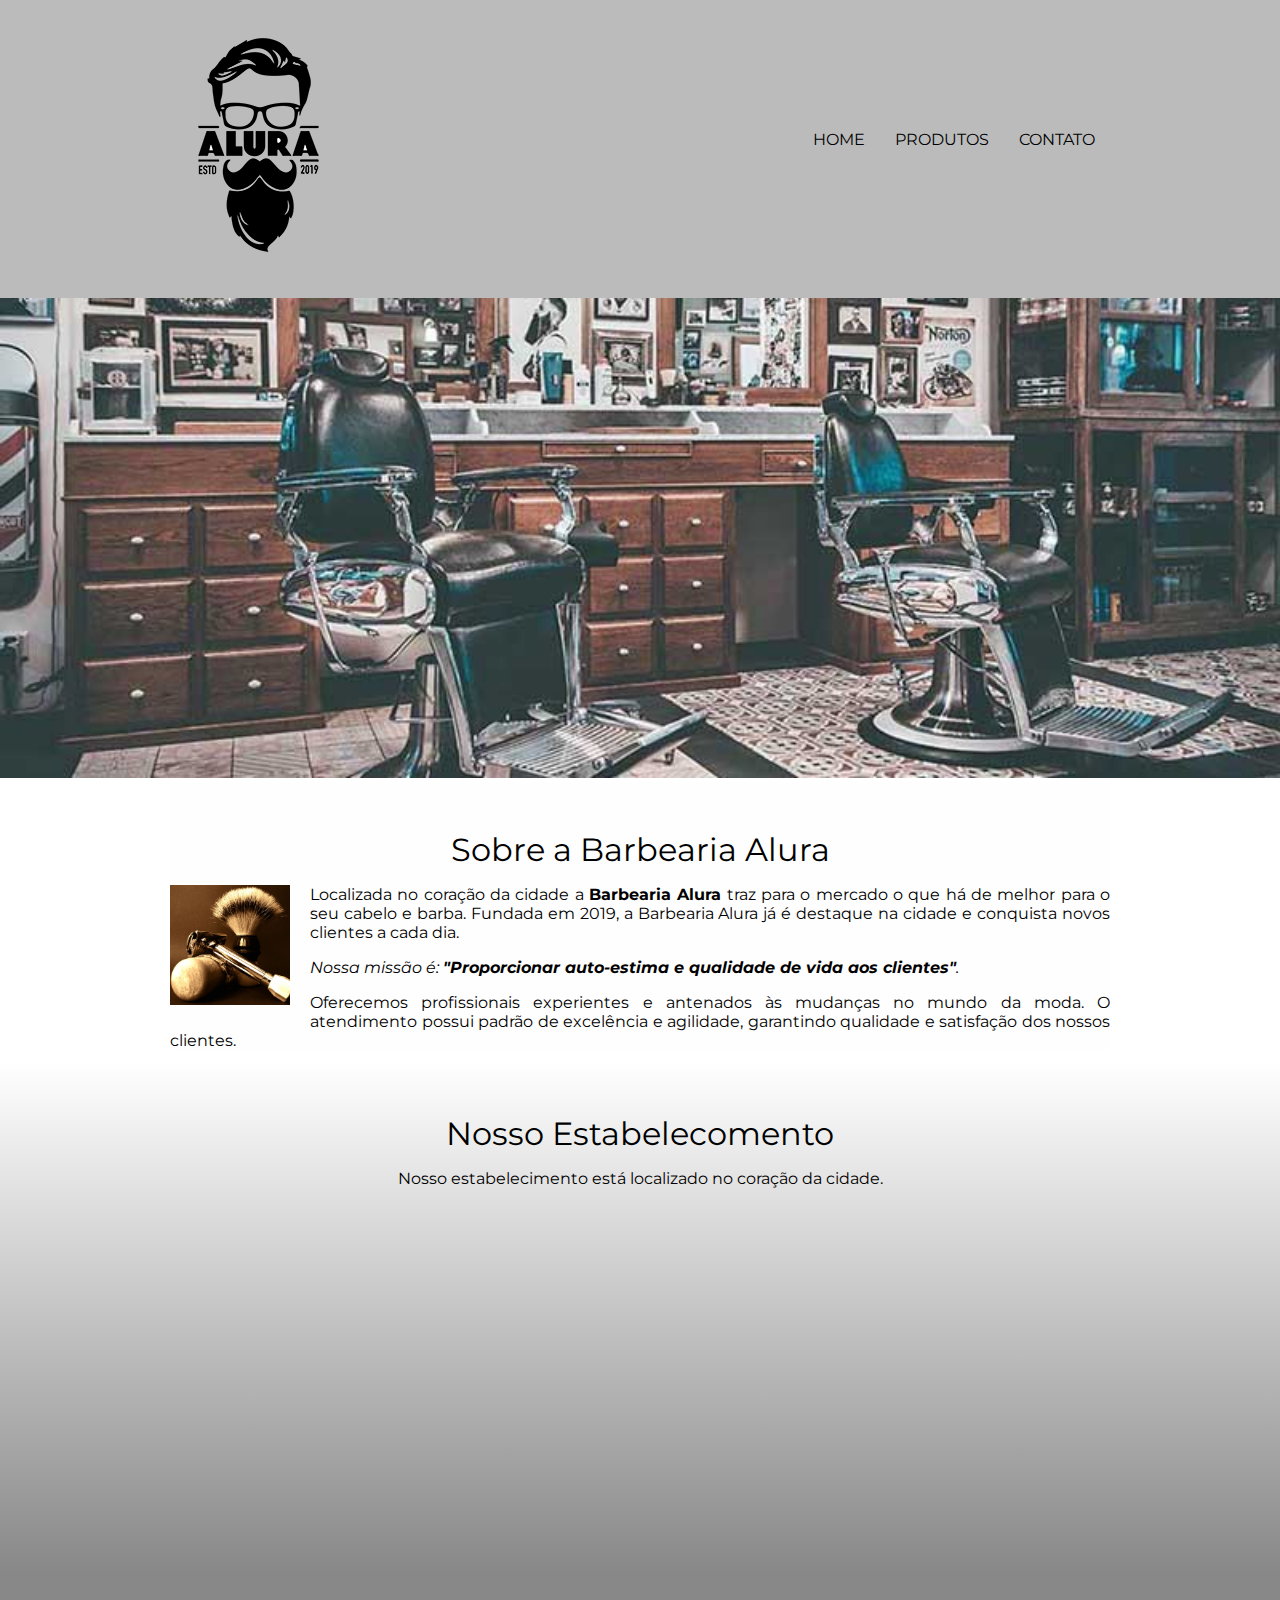
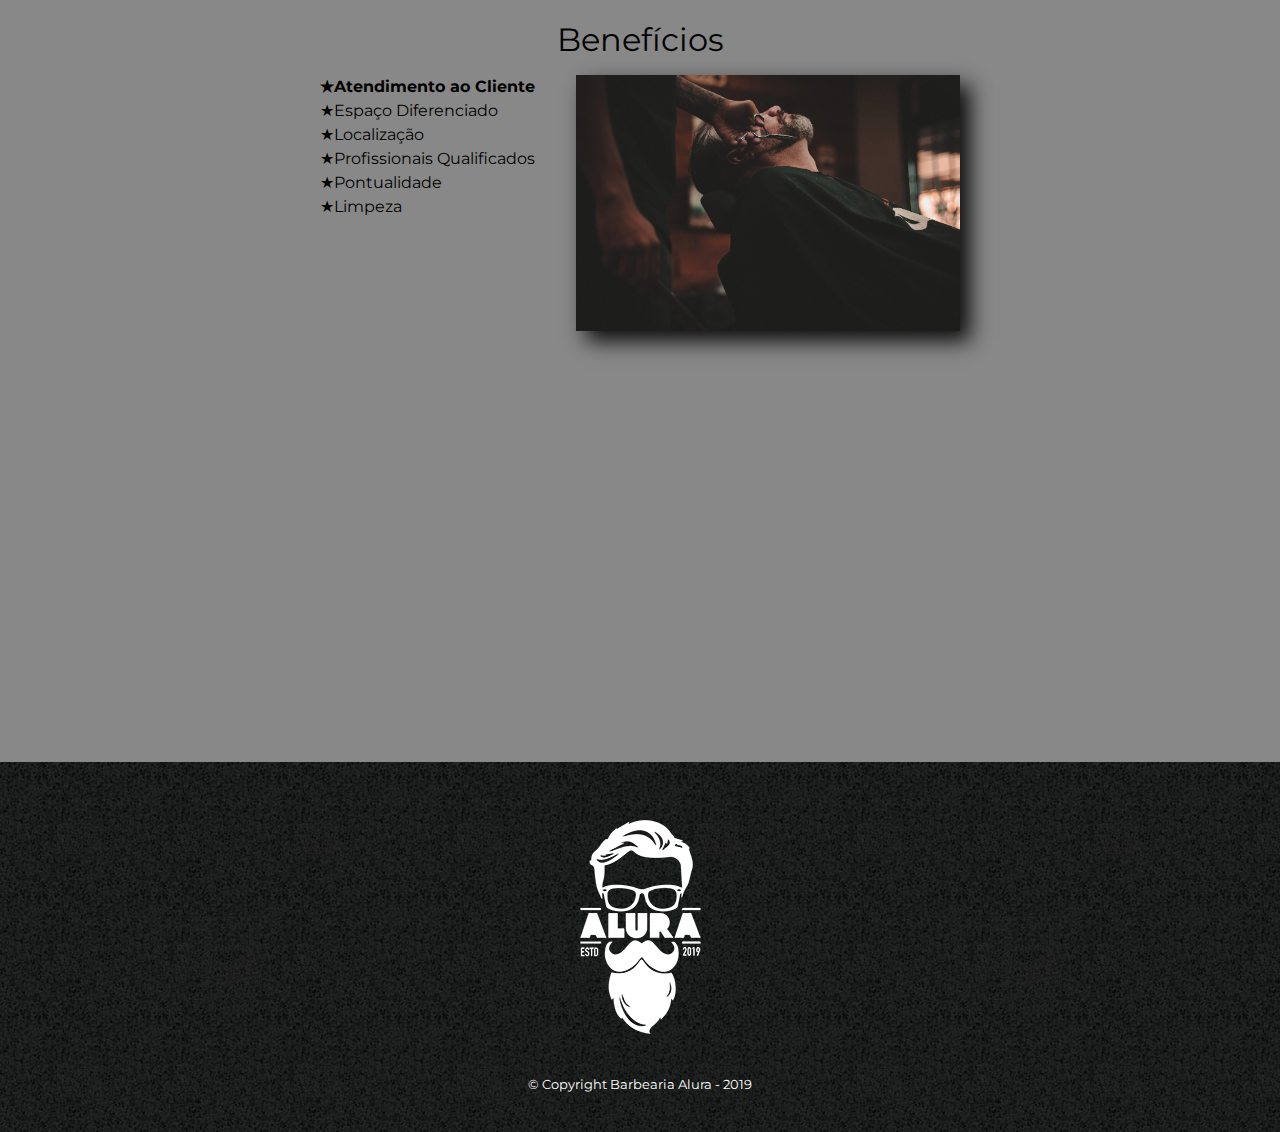
<file: index.html>
<!DOCTYPE html>
<html lang="pt-br">
  <head>
    <meta charset="UTF-8" />
    <meta http-equiv="X-UA-Compatible" content="IE=edge" />
    <meta name="viewport" content="width=device-width, initial-scale=1.0" />

    <link rel="stylesheet" href="./styles/style.css" />

    <link rel="preconnect" href="https://fonts.googleapis.com" />
    <link rel="preconnect" href="https://fonts.gstatic.com" crossorigin />
    <link
      href="https://fonts.googleapis.com/css2?family=Montserrat&display=swap"
      rel="stylesheet"
    />

    <title>Barbearia Alura</title>
  </head>

  <body>
    <header>
      <div class="header-box">
        <h1>
          <img
            src="./assets/images/produtos/logo.png"
            alt="Logo da Barbearia Alura"
          />
        </h1>

        <nav>
          <ul>
            <li><a href="./index.html">Home</a></li>
            <li><a href="./produtos.html">Produtos</a></li>
            <li><a href="./contato.html">Contato</a></li>
          </ul>
        </nav>
      </div>
    </header>

    <img class="banner" src="./assets/images/banner.jpg" alt="" />

    <main>
      <section class="principal">
        <h2 class="titulo-principal">Sobre a Barbearia Alura</h2>

        <img
          class="utensilios"
          src="./assets/images/utensilios.jpg"
          alt="Utensílios de um barbeiro."
        />

        <p>
          Localizada no coração da cidade a
          <strong>Barbearia Alura</strong> traz para o mercado o que há de
          melhor para o seu cabelo e barba. Fundada em 2019, a Barbearia Alura
          já é destaque na cidade e conquista novos clientes a cada dia.
        </p>

        <p id="missao">
          <em
            >Nossa missão é:
            <strong
              >"Proporcionar auto-estima e qualidade de vida aos
              clientes"</strong
            >.</em
          >
        </p>

        <p>
          Oferecemos profissionais experientes e antenados às mudanças no mundo
          da moda. O atendimento possui padrão de excelência e agilidade,
          garantindo qualidade e satisfação dos nossos clientes.
        </p>
      </section>

      <section class="map">
        <h3 class="titulo-principal">Nosso Estabelecomento</h3>

        <p>Nosso estabelecimento está localizado no coração da cidade.</p>

        <div class="map-content">
          <iframe
            src="https://www.google.com/maps/embed?pb=!1m18!1m12!1m3!1d3656.4416010973937!2d-46.63463424885103!3d-23.58849046840603!2m3!1f0!2f0!3f0!3m2!1i1024!2i768!4f13.1!3m3!1m2!1s0x94ce5ba6816fe839%3A0xda8627521b8e4b90!2sAlura!5e0!3m2!1spt-BR!2sbr!4v1675170134382!5m2!1spt-BR!2sbr"
            width="100%"
            height="300"
            style="border: 0"
            allowfullscreen=""
            loading="lazy"
            referrerpolicy="no-referrer-when-downgrade"
          ></iframe>
        </div>
      </section>

      <section class="beneficios">
        <h3 class="titulo-principal">Benefícios</h3>

        <div class="conteudo-beneficios">
          <ul class="lista-beneficios">
            <li class="items">Atendimento ao Cliente</li>
            <li class="items">Espaço Diferenciado</li>
            <li class="items">Localização</li>
            <li class="items">Profissionais Qualificados</li>
            <li class="items">Pontualidade</li>
            <li class="items">Limpeza</li>
          </ul>

          <img
            class="imagem-beneficios"
            src="./assets/images/beneficios.jpg"
            alt=""
          />
        </div>

        <div class="video">
          <iframe
            width="100%"
            height="315"
            src="https://www.youtube.com/embed/wcVVXUV0YUY"
            title="YouTube video player"
            frameborder="0"
            allow="accelerometer; autoplay; clipboard-write; encrypted-media; gyroscope; picture-in-picture; web-share"
            allowfullscreen
          ></iframe>
        </div>
      </section>
    </main>

    <footer>
      <img src="./assets/images/produtos/logo-branco.png" />
      <p class="copyright">&copy; Copyright Barbearia Alura - 2019</p>
    </footer>
  </body>
</html>
</file>
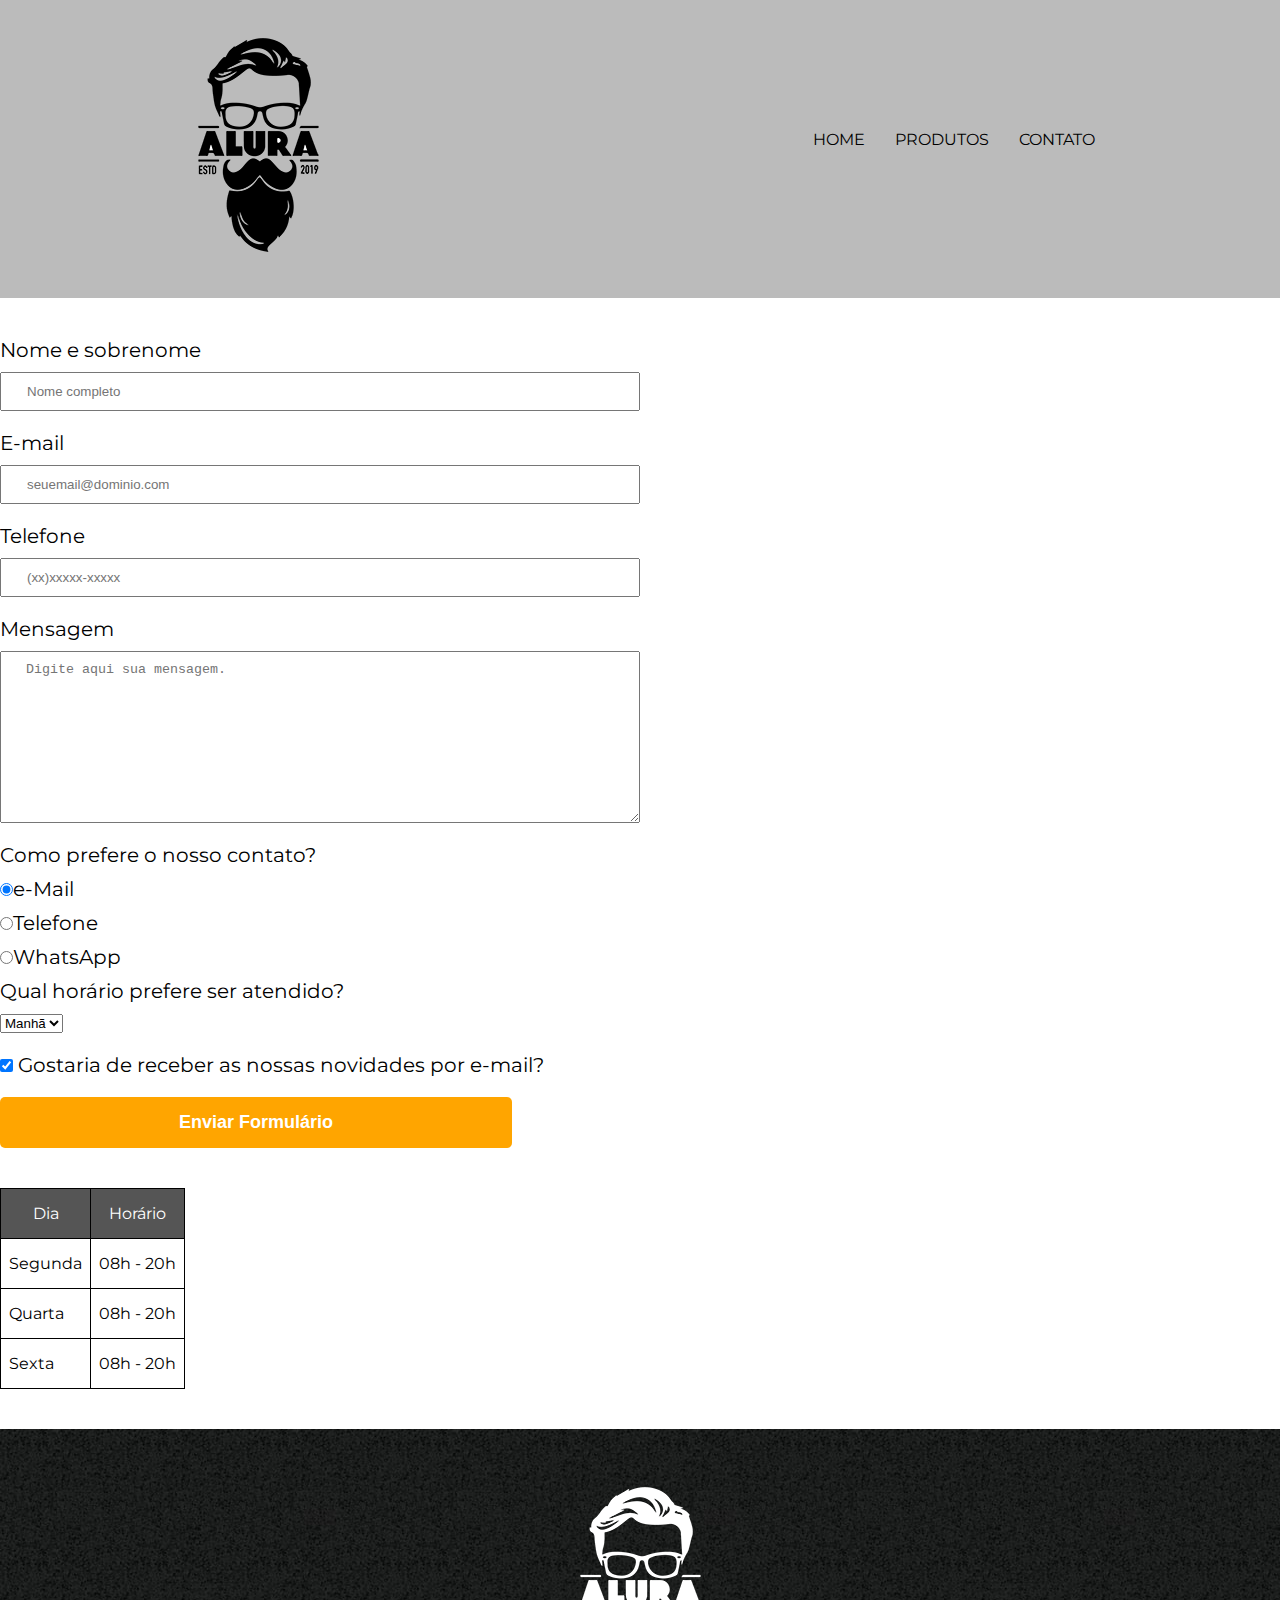
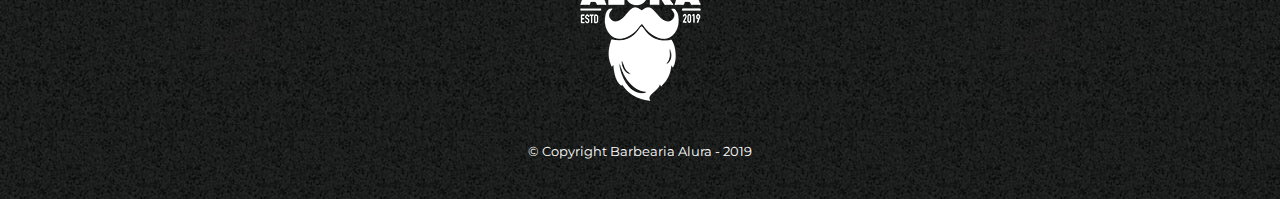
<file: contato.html>
<!DOCTYPE html>
<html lang="pt-br">
  <head>
    <meta charset="UTF-8" />
    <meta http-equiv="X-UA-Compatible" content="IE=edge" />
    <meta name="viewport" content="width=device-width, initial-scale=1.0" />

    <link rel="stylesheet" href="./styles/style.css" />

    <link rel="preconnect" href="https://fonts.googleapis.com" />
    <link rel="preconnect" href="https://fonts.gstatic.com" crossorigin />
    <link
      href="https://fonts.googleapis.com/css2?family=Montserrat&display=swap"
      rel="stylesheet"
    />

    <title>Contato - Barbearia Alura</title>
  </head>

  <body>
    <header>
      <div class="header-box">
        <h1>
          <img
            src="./assets/images/produtos/logo.png"
            alt="Logo da Barbearia Alura"
          />
        </h1>

        <nav>
          <ul>
            <li><a href="./index.html">Home</a></li>
            <li><a href="./produtos.html">Produtos</a></li>
            <li><a href="./contato.html">Contato</a></li>
          </ul>
        </nav>
      </div>
    </header>

    <main>
      <form>
        <label for="full-name">Nome e sobrenome</label>
        <input
          id="full-name"
          type="text"
          class="input-standard"
          required
          placeholder="Nome completo"
        />

        <label for="email">E-mail</label>
        <input
          type="email"
          name="email"
          id="email"
          class="input-standard"
          required
          placeholder="seuemail@dominio.com"
        />

        <label for="phone">Telefone</label>
        <input
          type="tel"
          name="phone"
          id="phone"
          class="input-standard"
          required
          placeholder="(xx)xxxxx-xxxxx"
        />

        <label for="menssage">Mensagem</label>
        <textarea
          cols="30"
          rows="10"
          class="input-standard"
          required
          placeholder="Digite aqui sua mensagem."
        ></textarea>

        <fieldset>
          <legend>Como prefere o nosso contato?</legend>

          <label for="radio-email"
            ><input
              type="radio"
              name="contato"
              value="email"
              checked
              id="radio-email"
            />e-Mail</label
          >

          <label for="radio-phone"
            ><input
              type="radio"
              name="contato"
              id="radio-phone"
            />Telefone</label
          >

          <label for="radio-whatsapp"
            ><input
              type="radio"
              name="contato"
              id="radio-whatsapp"
            />WhatsApp</label
          >
        </fieldset>

        <fieldset>
          <legend>Qual horário prefere ser atendido?</legend>

          <select>
            <option value="">Manhã</option>
            <option value="">Tarde</option>
            <option value="">Noite</option>
          </select>
        </fieldset>

        <label class="checkbox">
          <input type="checkbox" checked /> Gostaria de receber as nossas
          novidades por e-mail?</label
        >

        <input
          id="message"
          class="enviar"
          type="submit"
          value="Enviar Formulário"
        />
      </form>

      <table>
        <thead>
          <tr>
            <th>Dia</th>
            <th>Horário</th>
          </tr>
        </thead>

        <tbody>
          <tr>
            <td>Segunda</td>
            <td>08h - 20h</td>
          </tr>

          <tr>
            <td>Quarta</td>
            <td>08h - 20h</td>
          </tr>

          <tr>
            <td>Sexta</td>
            <td>08h - 20h</td>
          </tr>
        </tbody>
      </table>
    </main>

    <footer>
      <img
        src="./assets/images/produtos/logo-branco.png"
        alt="Logo da Barbearia Alura"
      />
      <p class="copyright">&copy; Copyright Barbearia Alura - 2019</p>
    </footer>
  </body>
</html>
</file>
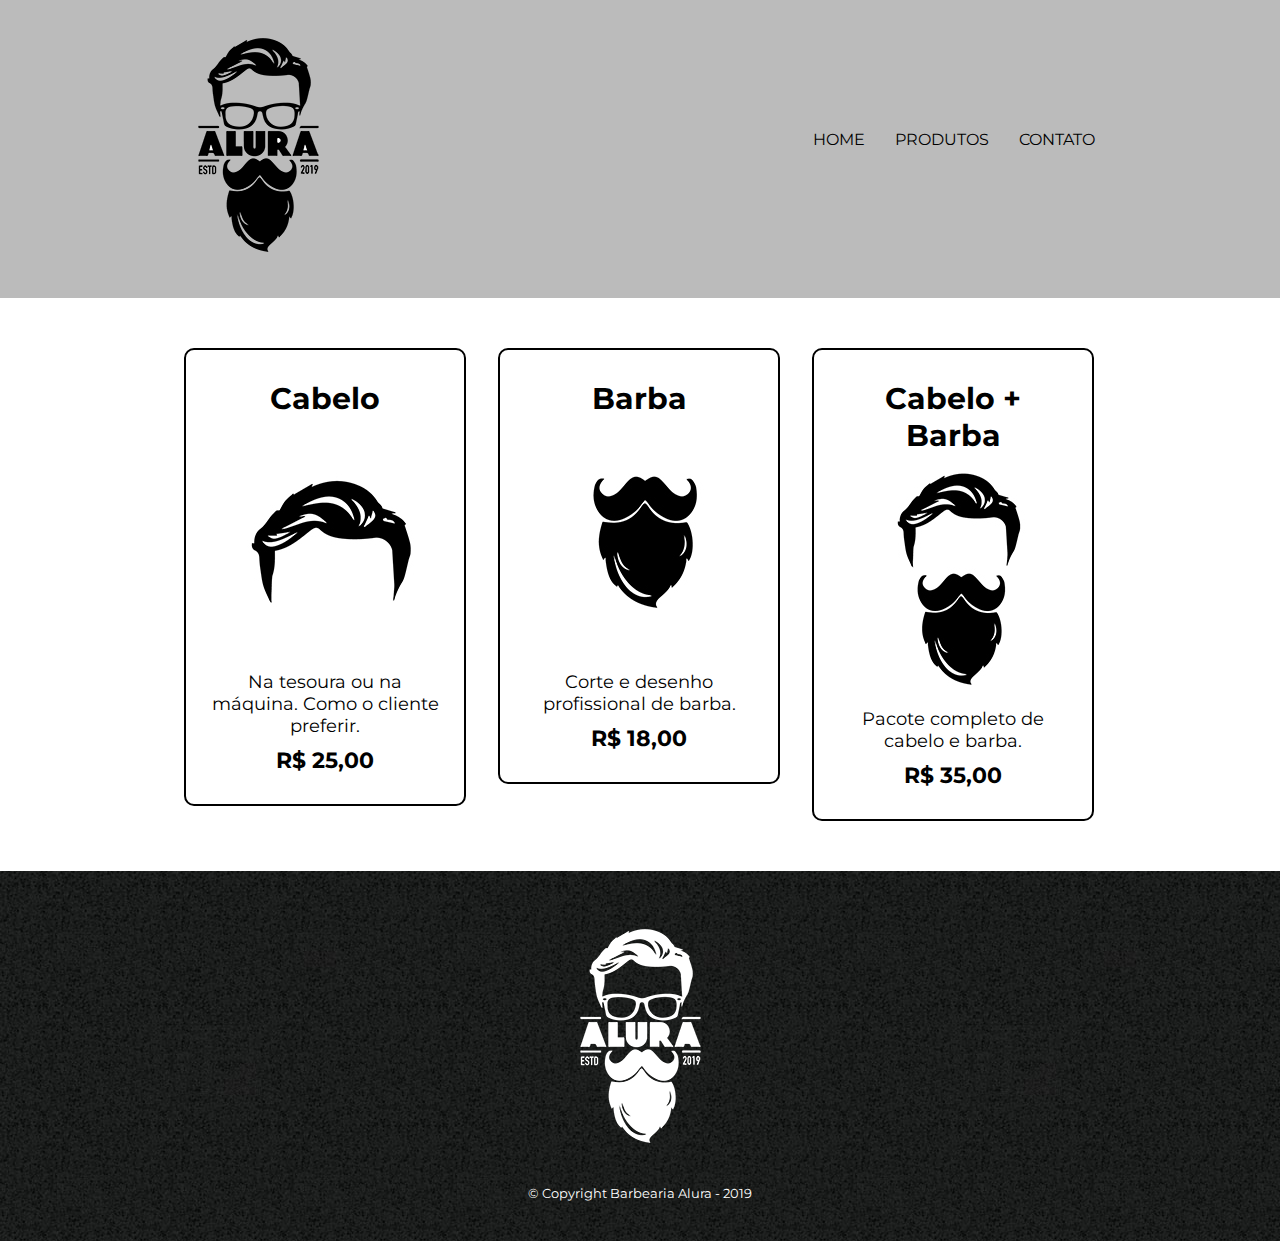
<file: produtos.html>
<!DOCTYPE html>
<html lang="pt-br">
  <head>
    <meta charset="UTF-8" />
    <meta http-equiv="X-UA-Compatible" content="IE=edge" />
    <meta name="viewport" content="width=device-width, initial-scale=1.0" />

    <link rel="stylesheet" href="./styles/style.css" />

    <link rel="preconnect" href="https://fonts.googleapis.com" />
    <link rel="preconnect" href="https://fonts.gstatic.com" crossorigin />
    <link
      href="https://fonts.googleapis.com/css2?family=Montserrat&display=swap"
      rel="stylesheet"
    />

    <title>Produtos - Barbearia Alura</title>
  </head>

  <body>
    <header>
      <div class="header-box">
        <h1>
          <img
            src="./assets/images/produtos/logo.png"
            alt="Logo da Barbearia Alura"
          />
        </h1>

        <nav>
          <ul>
            <li><a href="./index.html">Home</a></li>
            <li><a href="./produtos.html">Produtos</a></li>
            <li><a href="./contato.html">Contato</a></li>
          </ul>
        </nav>
      </div>
    </header>

    <main>
      <ul class="products">
        <li>
          <h2>Cabelo</h2>
          <img src="./assets/images/produtos/cabelo.jpg" />
          <p class="product-description">
            Na tesoura ou na máquina. Como o cliente preferir.
          </p>
          <p class="product-value">R$ 25,00</p>
        </li>

        <li>
          <h2>Barba</h2>
          <img src="./assets/images/produtos/barba.jpg" />
          <p class="product-description">
            Corte e desenho profissional de barba.
          </p>
          <p class="product-value">R$ 18,00</p>
        </li>

        <li>
          <h2>Cabelo + Barba</h2>
          <img src="assets/images/produtos/cabelo+barba.jpg" alt="" />
          <p class="product-description">Pacote completo de cabelo e barba.</p>
          <p class="product-value">R$ 35,00</p>
        </li>
      </ul>
    </main>

    <footer>
      <img src="./assets/images/produtos/logo-branco.png" />
      <p class="copyright">&copy; Copyright Barbearia Alura - 2019</p>
    </footer>
  </body>
</html>
</file>
<file: styles/style.css>
@charset "UTF-8";
* {
  margin: 0;
  padding: 0;
  box-sizing: border-box;
  list-style: none;
  font-weight: normal;
}

body {
  font-family: "Montserrat", sans-serif;
}

.header-box {
  position: relative;
  width: 940px;
  margin: 0 auto;
}

.banner {
  width: 100%;
}

.titulo-principal {
  text-align: center;
  font-size: 2em;
  margin: 0 0 1rem;
}

.principal {
  width: 940px;
  margin: 0 auto;
  text-align: justify;
  padding: 3em 0 0;
  background: #fefefe;
}
.principal p {
  margin: 0 0 1em;
}
.principal strong {
  font-weight: bold;
}
.principal em {
  font-style: italic;
}

.utensilios {
  float: left;
  width: 120px;
  margin: 0 20px 20px 0;
}

.beneficios {
  background: #888888;
  padding: 3em 0;
}

.imagem-beneficios {
  width: 60%;
  opacity: 0.9;
  transition: 0.3s;
  box-shadow: 10px 10px 20px black;
}
.imagem-beneficios:hover {
  opacity: 1;
}

.conteudo-beneficios {
  display: flex;
  width: 640px;
  margin: 0 auto;
}

.lista-beneficios {
  width: 40%;
}

.items {
  line-height: 1.5em;
}
.items:nth-child(1) {
  font-weight: bold;
}
.items::before {
  content: "★";
}

.input-standard {
  display: block;
  margin: 0 0 20px;
  padding: 10px 25px;
  width: 50%;
}

.checkbox {
  margin: 20px 0;
}

.products {
  width: 940px;
  margin: 0 auto;
  padding: 50px 0;
}
.products li {
  display: inline-block;
  vertical-align: top;
  text-align: center;
  width: 30%;
  margin: 0 1.5%;
  padding: 30px 20px;
  border: 2px solid #000000;
  border-radius: 10px;
}
.products li:hover {
  border-color: #c78c19;
}
.products li:hover h2 {
  font-size: 40px;
}
.products li:active {
  border-color: #088c19;
}
.products h2 {
  font-size: 30px;
  font-weight: bold;
}

.product-value {
  font-size: 22px;
  font-weight: bold;
  margin: 10px 0 0;
}

.product-description {
  font-size: 18px;
}

.map {
  padding: 3em 0;
  background: linear-gradient(#fefefe, #888888);
}
.map p {
  margin: 0 0 2em;
  text-align: center;
}

.map-content {
  width: 940px;
  margin: 0 auto;
}

.video {
  width: 560px;
  margin: 2em auto;
}

.enviar {
  width: 40%;
  padding: 15px 0;
  background: orange;
  color: white;
  font-weight: bold;
  font-size: 18px;
  border: none;
  border-radius: 5px;
  transition: 0.2s all;
}
.enviar:hover {
  background: darkorange;
  transform: rotate(3deg) scale(1.2);
  cursor: pointer;
}

.copyright {
  color: #ffffff;
  font-size: 13px;
  margin-top: 20px;
}

header {
  padding: 20px 0;
  background: #bbbbbb;
}

nav {
  position: absolute;
  top: 110px;
  right: 0;
  font-weight: bold;
  text-transform: uppercase;
}
nav ul {
  display: flex;
}
nav ul li {
  margin: 0 15px;
}
nav ul li a {
  color: #000000;
  text-decoration: none;
}
nav ul li a:hover {
  color: #c78c19;
  text-decoration: underline;
}

main form {
  margin: 40px 0;
}
main form fieldset {
  border: none;
}
main form label,
main form legend {
  display: block;
  font-size: 20px;
  margin: 0 0 10px;
}

table {
  border-collapse: collapse;
  margin: 20px 0 40px;
}
table thead {
  background: #555555;
  color: white;
  font-weight: bold;
}
table td,
table th {
  border: 1px solid #000000;
  padding: 15px 8px;
}

footer {
  padding: 40px 0;
  text-align: center;
  background: url("../assets/images/produtos/bg.jpg");
}

@media screen and (max-width: 767px) {
  .header-box,
.principal,
.titulo-principal,
.conteudo-beneficios,
.map-content {
    width: auto;
    margin: 1.5rem;
  }
  .principal {
    text-align: justify;
  }
  .map,
.beneficios {
    padding: 1.5em 0;
  }
  .conteudo-beneficios {
    display: block;
  }
  .lista-beneficios,
.imagem-beneficios {
    width: 100%;
  }
  .lista-beneficios {
    margin: 0 0 1rem;
  }
  h1 {
    text-align: center;
  }
  nav {
    position: static;
  }
  nav ul {
    justify-content: center;
  }
}/*# sourceMappingURL=style.css.map */
</file>
